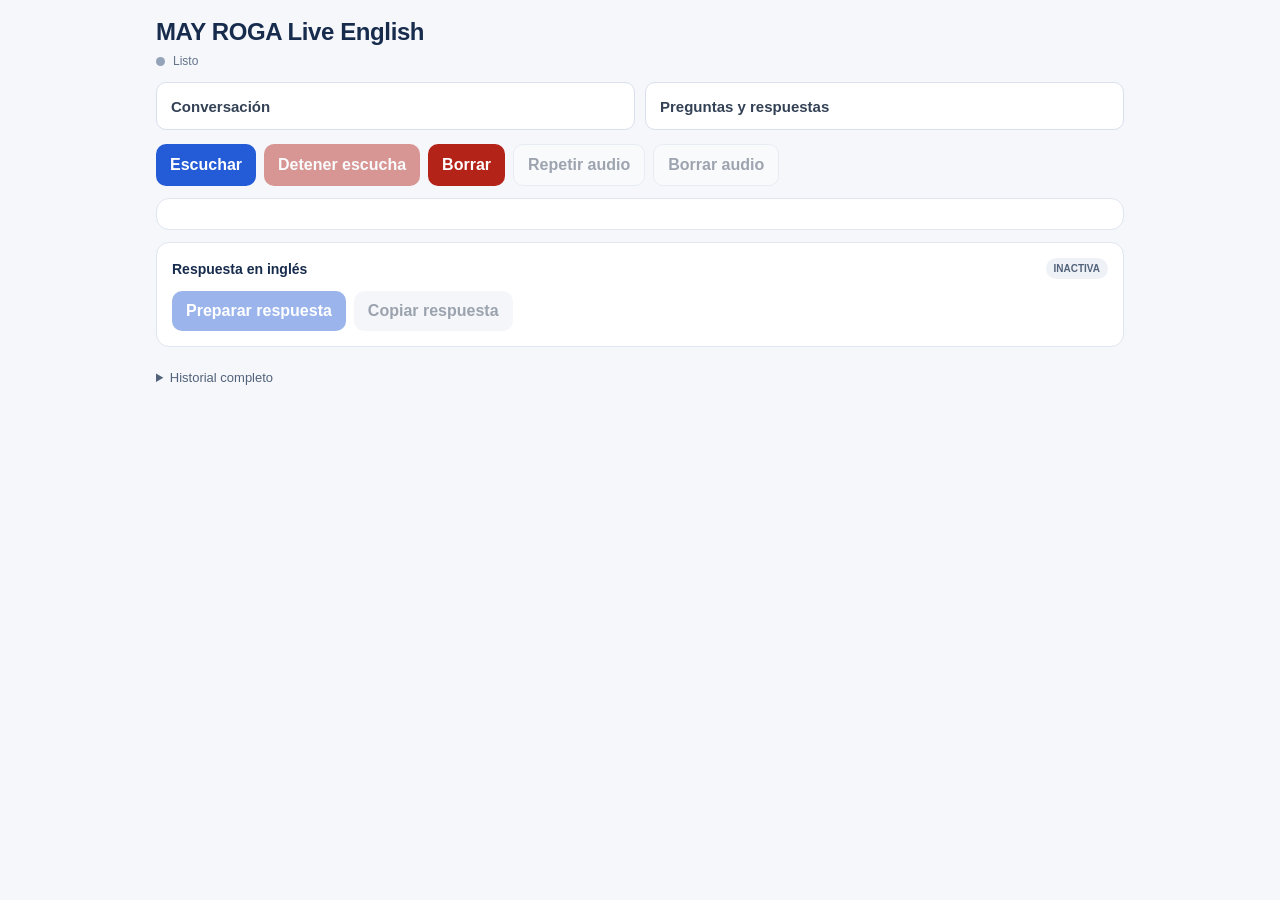
<file: index.html>
<!DOCTYPE html>
<html lang="es">
<head>
<meta charset="UTF-8">
<meta name="viewport" content="width=device-width,initial-scale=1">
<meta name="theme-color" content="#f5f7fb">
<title>MAY ROGA Live English</title>
<style>
:root{font-family:Arial,Helvetica,sans-serif;color:#172b4d;background:#f5f7fb}
*{box-sizing:border-box}
body{margin:0;min-height:100vh}
button{font:inherit;cursor:pointer;border:0;border-radius:10px;padding:11px 14px;font-weight:700}
button:disabled{opacity:.45;cursor:not-allowed}
.app{width:min(1000px,100%);margin:auto;padding:18px 16px 30px}
header{margin-bottom:12px}
h1{font-size:24px;margin:0 0 8px;letter-spacing:-.4px}
.status{display:flex;align-items:center;gap:8px;font-size:12px;color:#64748b;margin-top:8px}
.dot{width:9px;height:9px;border-radius:50%;background:#94a3b8;flex:none}
.dot.on{background:#16a34a}
.modes{display:grid;grid-template-columns:1fr 1fr;gap:10px;margin:14px 0}
.mode{background:white;border:1px solid #d8e0ec;color:#334155;text-align:left;min-height:48px}
.mode.active{border:2px solid #245bd6;background:#eef4ff;color:#1746a2}
.mode strong{display:block;font-size:15px}
.controls,.actions{display:flex;gap:8px;flex-wrap:wrap;margin-bottom:12px}
.primary{background:#245bd6;color:white}
.stop,.delete{background:#b42318;color:white}
.secondary{background:#e8edf5;color:#24344d}
.light{background:white;border:1px solid #d8e0ec;color:#334155}
.panel{background:white;border:1px solid #dfe6ef;border-radius:13px;padding:15px;margin:12px 0}
.panel-head{display:flex;align-items:center;justify-content:space-between;gap:10px;margin-bottom:8px}
h2{font-size:14px;margin:0}
.tag{font-size:10px;font-weight:700;color:#52627a;background:#eef2f7;padding:5px 8px;border-radius:20px}
.transcript{font-size:18px;line-height:1.55;overflow-wrap:anywhere}
.line{padding:7px 10px;margin:4px 0;border-radius:8px;border-bottom:1px solid #e8edf4;white-space:pre-wrap;overflow-wrap:anywhere}
.line.old{color:#52627a;background:#f8fafc}
.line.new{color:#14532d;background:#e8f9ed;border:1px solid #9bd9aa;box-shadow:0 0 13px rgba(34,197,94,.22);font-weight:500}
.line.current{display:-webkit-box;-webkit-line-clamp:2;-webkit-box-orient:vertical;overflow:hidden}
.interim{font-size:18px;line-height:1.55;overflow-wrap:anywhere}
.answer{font-size:20px;line-height:1.65;overflow-wrap:anywhere;white-space:pre-wrap}
.placeholder{font-size:14px;color:#94a3b8}
.note{font-size:12px;line-height:1.5;color:#64748b;margin-top:8px;white-space:pre-wrap}
.actions{margin-top:12px;margin-bottom:0}
details{margin-top:14px}
summary{cursor:pointer;font-size:13px;color:#52627a;padding:9px 0}
#fullTranscript{font-size:15px;line-height:1.7;white-space:pre-wrap;overflow-wrap:anywhere}
.message{font-size:12px;line-height:1.5;color:#52627a;min-height:0;margin:8px 0}
.message:empty{display:none}
@media(max-width:520px){
 .app{padding:14px 10px 24px}
 h1{font-size:21px}
 .panel{padding:12px}
 .answer{font-size:18px}
 .transcript,.interim{font-size:16px}
 .modes{gap:7px}
 .mode{padding:11px 9px}
 button{padding:10px 11px}
}
</style>
</head>
<body>
<main class="app">
<header>
<h1>MAY ROGA Live English</h1>
<div class="status"><span id="statusDot" class="dot"></span><span id="statusText">Listo</span></div>
</header>

<section class="modes" aria-label="Modo">
<button type="button" class="mode" data-mode="conversation" aria-pressed="false"><strong>Conversación</strong></button>
<button type="button" class="mode" data-mode="interview" aria-pressed="false"><strong>Preguntas y respuestas</strong></button>
</section>

<div class="controls">
<button id="startBtn" class="primary" type="button">Escuchar</button>
<button id="stopBtn" class="stop" type="button" disabled>Detener escucha</button>
<button id="clearBtn" class="delete" type="button">Borrar</button>
<button id="repeatAudioBtn" class="light" type="button" disabled>Repetir audio</button>
<button id="deleteAudioBtn" class="light" type="button" disabled>Borrar audio</button>
</div>

<section class="panel" aria-live="polite">
<div id="liveText" class="transcript"></div>
<div id="interimText" class="interim"></div>
</section>

<section class="panel" aria-live="polite">
<div class="panel-head">
<h2>Respuesta en inglés</h2>
<span id="answerTag" class="tag">INACTIVA</span>
</div>
<div id="answerText" class="answer"></div>
<div id="answerNote" class="note"></div>
<div class="actions">
<button id="suggestBtn" class="primary" type="button" disabled>Preparar respuesta</button>
<button id="copyBtn" class="secondary" type="button" disabled>Copiar respuesta</button>
</div>
</section>

<div id="message" class="message" role="status"></div>

<details>
<summary>Historial completo</summary>
<div id="fullTranscript">Todavía no hay texto reconocido.</div>
<div class="actions">
<button id="copyTranscriptBtn" class="light" type="button" disabled>Copiar transcripción</button>
<button id="translateBtn" class="light" type="button" disabled>Traducir al español</button>
</div>
<div id="translation" class="note"></div>
</details>
</main>

<script>
"use strict";
const $=id=>document.getElementById(id);
const startBtn=$("startBtn"),stopBtn=$("stopBtn"),clearBtn=$("clearBtn");
const liveText=$("liveText"),interimText=$("interimText");
const answerText=$("answerText"),answerNote=$("answerNote");
const suggestBtn=$("suggestBtn"),copyBtn=$("copyBtn"),message=$("message");
const fullTranscript=$("fullTranscript"),copyTranscriptBtn=$("copyTranscriptBtn");
const translateBtn=$("translateBtn"),translation=$("translation");
const repeatAudioBtn=$("repeatAudioBtn"),deleteAudioBtn=$("deleteAudioBtn");
const SpeechRecognition=window.SpeechRecognition||window.webkitSpeechRecognition;

let recognition=null,listening=false,stopping=false,mode=null;
let finalLines=[],latestSpeech="",interimSpeech="";
let requestBusy=false,sessionId=0,modeVersion=0;
let pendingAuto=null,lastAutoKey="";
let audioChunks=[],mediaRecorder=null,microphoneStream=null,audioUrl=null;
let recordingWanted=false,restartTimer=null,playback=null;

function cleanText(s){return String(s||"").replace(/\s+/g," ").trim()}

function punctuate(text,final=true){
 let s=cleanText(text);
 if(!s)return "";
 s=s.replace(/\s+([,.!?;:])/g,"$1").replace(/([,.!?;:])([^\s])/g,"$1 $2").replace(/\bi\b/g,"I");
 s=s.charAt(0).toUpperCase()+s.slice(1);
 if(final&&!/[.!?]$/.test(s)){
  const first=s.split(/\s+/)[0].toLowerCase();
  const questions=["who","what","when","where","why","how","which","whose","whom","do","does","did","is","are","am","was","were","will","would","can","could","should","have","has","had"];
  s+=questions.includes(first)?"?":".";
 }
 return s;
}
function setStatus(text,on=false){
 $("statusText").textContent=text;
 $("statusDot").classList.toggle("on",on);
}
function notify(text){message.textContent=text||""}
function setPlaceholder(el,text){
 el.replaceChildren();
 if(!text)return;
 const span=document.createElement("span");
 span.className="placeholder";
 span.textContent=text;
 el.appendChild(span);
}
function allText(){return finalLines.join("\n\n")}

function renderTranscript(){
 liveText.replaceChildren();
 const hasInterim=!!interimSpeech;
 const oldLines=hasInterim?finalLines.slice(-3):finalLines.slice(-4,-1);
 oldLines.forEach(line=>{
  const div=document.createElement("div");
  div.className="line old";
  div.textContent=line;
  liveText.appendChild(div);
 });
 if(!hasInterim&&finalLines.length){
  const div=document.createElement("div");
  div.className="line new current";
  div.textContent=finalLines[finalLines.length-1];
  liveText.appendChild(div);
 }
 interimText.replaceChildren();
 if(hasInterim){
  const div=document.createElement("div");
  div.className="line new current";
  div.textContent=punctuate(interimSpeech,false);
  interimText.appendChild(div);
 }
 fullTranscript.textContent=allText()||"Todavía no hay texto reconocido.";
 copyTranscriptBtn.disabled=!finalLines.length;
 translateBtn.disabled=!finalLines.length;
 suggestBtn.disabled=!mode||!latestSpeech;
}

function setMode(next){
 if(mode!==next){
  mode=next;
  modeVersion++;
  pendingAuto=null;
  lastAutoKey="";
  setPlaceholder(answerText,"");
  answerNote.textContent="";
  copyBtn.disabled=true;
 }
 document.querySelectorAll("[data-mode]").forEach(b=>{
  const active=b.dataset.mode===mode;
  b.classList.toggle("active",active);
  b.setAttribute("aria-pressed",String(active));
 });
 $("answerTag").textContent=mode==="conversation"?"CONVERSACIÓN":"PREGUNTAS Y RESPUESTAS";
 notify("");
 renderTranscript();
 if(!listening)startListening();
}
document.querySelectorAll("[data-mode]").forEach(b=>b.addEventListener("click",()=>setMode(b.dataset.mode)));

function initRecognition(){
 if(!SpeechRecognition){
  notify("Este navegador no ofrece reconocimiento de voz. Prueba Chrome actualizado.");
  return false;
 }
 recognition=new SpeechRecognition();
 recognition.lang="en-US";
 recognition.continuous=true;
 recognition.interimResults=true;
 recognition.maxAlternatives=3;

 recognition.onstart=()=>{
  listening=true;stopping=false;
  startBtn.disabled=true;startBtn.textContent="Escuchando";
  stopBtn.disabled=false;
  setStatus(mode?"Escuchando y preparando respuestas":"Escuchando",true);
  notify("");
 };
 recognition.onresult=e=>{
  let interim="";
  for(let i=e.resultIndex;i<e.results.length;i++){
   const result=e.results[i];
   const alternatives=Array.from(result).filter(a=>cleanText(a.transcript));
   alternatives.sort((a,b)=>(b.confidence||0)-(a.confidence||0));
   const spoken=cleanText((alternatives[0]||result[0]).transcript);
   if(!spoken)continue;
   if(result.isFinal){
    const formatted=punctuate(spoken,true);
    const previous=finalLines[finalLines.length-1]||"";
    if(formatted!==previous){
     finalLines.push(formatted);
     latestSpeech=formatted;
     translation.textContent="";
     if(mode)queueAutoResponse(formatted,finalLines.slice(0,-1).slice(-7).join("\n"),mode);
    }
    interim="";
   }else{
    interim+=(interim?" ":"")+spoken;
   }
  }
  interimSpeech=cleanText(interim);
  renderTranscript();
 };
 recognition.onerror=e=>{
  const err=e.error||"unknown";
  if(err==="not-allowed"||err==="service-not-allowed"){
   stopping=true;listening=false;recordingWanted=false;
   startBtn.disabled=false;startBtn.textContent="Continuar escuchando";
   stopBtn.disabled=true;setStatus("Micrófono no disponible");
   notify("Permite el acceso al micrófono en el navegador.");
   stopAudioRecording();return;
  }
  if(err==="audio-capture"){notify("No se encontró un micrófono disponible.");return}
  if(err==="network"){notify("Problema de conexión del reconocimiento.");return}
  if(err!=="no-speech"&&err!=="aborted")notify("Problema de reconocimiento: "+err);
 };
 recognition.onend=()=>{
  if(listening&&!stopping){
   clearTimeout(restartTimer);
   restartTimer=setTimeout(()=>{
    if(listening&&!stopping){
     try{recognition.start()}catch(e){}
    }
   },250);
  }else{
   listening=false;
   startBtn.disabled=false;startBtn.textContent="Continuar escuchando";
   stopBtn.disabled=true;setStatus("Escucha detenida");
  }
 };
 return true;
}

function setAudioAvailable(available){
 repeatAudioBtn.disabled=!available;
 deleteAudioBtn.disabled=!available&&!audioChunks.length&&!(mediaRecorder&&mediaRecorder.state==="recording");
}
function stopPlayback(){
 if(playback){
  playback.pause();
  try{playback.currentTime=0}catch(e){}
  playback=null;
 }
 repeatAudioBtn.textContent="Repetir audio";
}
function createRecorder(stream){
 if(typeof MediaRecorder==="undefined"||!stream)return;
 audioChunks=[];
 const recorder=new MediaRecorder(stream);
 mediaRecorder=recorder;
 recorder.ondataavailable=e=>{
  if(mediaRecorder===recorder&&e.data&&e.data.size)audioChunks.push(e.data);
 };
 recorder.onstop=()=>{
  if(mediaRecorder!==recorder)return;
  if(audioChunks.length){
   const blob=new Blob(audioChunks,{type:recorder.mimeType||"audio/webm"});
   if(audioUrl)URL.revokeObjectURL(audioUrl);
   audioUrl=URL.createObjectURL(blob);
  }
  setAudioAvailable(!!audioUrl);
 };
 try{recorder.start();setAudioAvailable(true)}catch(e){}
}
async function startAudioRecording(){
 recordingWanted=true;
 if(!navigator.mediaDevices||!navigator.mediaDevices.getUserMedia)return;
 try{
  const stream=await navigator.mediaDevices.getUserMedia({audio:true});
  if(!recordingWanted||!listening){
   stream.getTracks().forEach(t=>t.stop());
   return;
  }
  microphoneStream=stream;
  createRecorder(stream);
 }catch(e){
  if(listening)notify("No se pudo grabar el audio.");
 }
}
function stopAudioRecording(){
 recordingWanted=false;
 if(mediaRecorder&&mediaRecorder.state!=="inactive"){
  try{mediaRecorder.stop()}catch(e){}
 }
 if(microphoneStream){
  microphoneStream.getTracks().forEach(track=>track.stop());
  microphoneStream=null;
 }
}
function startListening(){
 if(listening)return;
 if(!recognition&&!initRecognition())return;
 stopping=false;listening=true;
 startBtn.disabled=true;stopBtn.disabled=false;
 setStatus("Conectando micrófono",true);
 startAudioRecording();
 try{recognition.start()}
 catch(e){
  listening=false;startBtn.disabled=false;
  startBtn.textContent="Continuar escuchando";
  stopBtn.disabled=true;setStatus("Listo");
  notify("No se pudo iniciar. Comprueba los permisos del micrófono.");
 }
}
function stopListening(){
 if(!recognition||!listening)return;
 stopping=true;listening=false;
 clearTimeout(restartTimer);
 try{recognition.stop()}catch(e){}
 stopAudioRecording();
 startBtn.disabled=false;startBtn.textContent="Continuar escuchando";
 stopBtn.disabled=true;setStatus("Escucha detenida");
}
startBtn.addEventListener("click",startListening);
stopBtn.addEventListener("click",stopListening);

function clearConversation(){
 sessionId++;
 finalLines=[];latestSpeech="";interimSpeech="";
 pendingAuto=null;lastAutoKey="";
 requestBusy=false;
 answerNote.textContent="";translation.textContent="";
 setPlaceholder(answerText,"");copyBtn.disabled=true;
 renderTranscript();
 notify("");
 if(listening)setStatus(mode?"Escuchando y preparando respuestas":"Escuchando",true);
}
clearBtn.addEventListener("click",clearConversation);

function deleteAudio(){
 stopPlayback();
 if(audioUrl){URL.revokeObjectURL(audioUrl);audioUrl=null}
 audioChunks=[];
 repeatAudioBtn.textContent="Repetir audio";
 setAudioAvailable(false);
 if(mediaRecorder&&mediaRecorder.state==="recording"&&microphoneStream&&listening){
  const oldRecorder=mediaRecorder;
  const stream=microphoneStream;
  mediaRecorder=null;
  oldRecorder.addEventListener("stop",()=>{
   if(listening&&recordingWanted&&microphoneStream===stream)createRecorder(stream);
  },{once:true});
  try{oldRecorder.stop()}catch(e){if(listening&&recordingWanted)createRecorder(stream)}
 }
 notify("");
}
deleteAudioBtn.addEventListener("click",deleteAudio);

/* Cada frase final reconocida genera una respuesta automáticamente.
   Si llega otra mientras el servidor responde, se conserva la más reciente. */
function queueAutoResponse(text,context,selectedMode){
 if(!selectedMode||!text)return;
 const key=sessionId+"|"+modeVersion+"|"+selectedMode+"|"+text;
 if(key===lastAutoKey)return;
 lastAutoKey=key;
 pendingAuto={text,context,mode:selectedMode,session:sessionId,version:modeVersion,key};
 processAutoResponse();
}
async function processAutoResponse(){
 if(requestBusy||!pendingAuto)return;
 const job=pendingAuto;
 pendingAuto=null;
 if(job.session!==sessionId||job.version!==modeVersion||job.mode!==mode)return;
 requestBusy=true;
 suggestBtn.disabled=true;
 answerNote.textContent="";
 try{
  const res=await fetch("/api/respond",{
   method:"POST",headers:{"Content-Type":"application/json"},
   body:JSON.stringify({transcript:job.text,context:job.context,mode:job.mode})
  });
  const data=await res.json();
  if(!res.ok)throw new Error(data.detail||"No se pudo obtener una respuesta.");
  if(job.session===sessionId&&job.version===modeVersion&&job.mode===mode){
   answerText.textContent=cleanText(data.answer)||"No se recibió una respuesta útil.";
   answerNote.textContent=data.note||"";
   copyBtn.disabled=!cleanText(data.answer);
  }
 }catch(e){
  if(job.session===sessionId&&job.version===modeVersion&&job.mode===mode){
   answerNote.textContent=(e.message||"No se pudo conectar con el servicio.")+" Puedes pulsar «Preparar respuesta» para intentarlo otra vez.";
  }
 }finally{
  requestBusy=false;
  suggestBtn.disabled=!mode||!latestSpeech;
  if(pendingAuto)processAutoResponse();
 }
}

/* El botón manual utiliza la frase más reciente como respaldo. */
async function requestSuggestion(){
 if(!mode){notify("Selecciona Conversación o Preguntas y respuestas.");return}
 const text=cleanText(latestSpeech);
 if(!text){notify("Primero escucha una frase o pregunta en inglés.");return}
 if(requestBusy){
  pendingAuto={text,context:finalLines.slice(0,-1).slice(-7).join("\n"),mode,session:sessionId,version:modeVersion,key:"manual-"+Date.now()};
  notify("Preparando la respuesta más reciente.");
  return;
 }
 pendingAuto={text,context:finalLines.slice(0,-1).slice(-7).join("\n"),mode,session:sessionId,version:modeVersion,key:"manual-"+Date.now()};
 await processAutoResponse();
}
suggestBtn.addEventListener("click",requestSuggestion);

async function copyText(text,success){
 if(!text)return;
 try{await navigator.clipboard.writeText(text);notify(success)}
 catch(e){notify("Selecciona el texto y cópialo.")}
}
copyBtn.addEventListener("click",()=>copyText(answerText.textContent.trim(),"Respuesta copiada."));
copyTranscriptBtn.addEventListener("click",()=>copyText(allText(),"Transcripción copiada."));

translateBtn.addEventListener("click",async()=>{
 const text=allText();
 if(!text)return;
 translateBtn.disabled=true;translation.textContent="Traduciendo…";
 const currentSession=sessionId;
 try{
  const res=await fetch("/api/translate",{
   method:"POST",headers:{"Content-Type":"application/json"},
   body:JSON.stringify({transcript:text})
  });
  const data=await res.json();
  if(!res.ok)throw new Error(data.detail||"No se pudo traducir.");
  if(currentSession===sessionId)translation.textContent=data.translation||"No se recibió traducción.";
 }catch(e){
  if(currentSession===sessionId)translation.textContent=e.message||"Error de traducción.";
 }finally{translateBtn.disabled=!finalLines.length}
});

repeatAudioBtn.addEventListener("click",()=>{
 if(playback&&!playback.paused){
  stopPlayback();
  return;
 }
 if(!audioUrl){notify("No hay audio grabado.");return}
 playback=new Audio(audioUrl);
 repeatAudioBtn.textContent="Detener audio";
 playback.onended=()=>{
  playback=null;
  repeatAudioBtn.textContent="Repetir audio";
 };
 playback.onerror=()=>{
  playback=null;
  repeatAudioBtn.textContent="Repetir audio";
  notify("No se pudo reproducir el audio.");
 };
 playback.play().catch(()=>{
  playback=null;
  repeatAudioBtn.textContent="Repetir audio";
  notify("No se pudo reproducir el audio.");
 });
});

window.addEventListener("beforeunload",()=>{
 listening=false;stopping=true;clearTimeout(restartTimer);
 stopPlayback();
 if(recognition){try{recognition.stop()}catch(e){}}
 stopAudioRecording();
 if(audioUrl)URL.revokeObjectURL(audioUrl);
});

setPlaceholder(liveText,"");
setPlaceholder(answerText,"");
setAudioAvailable(false);
</script>
</body>
</html>
</file>
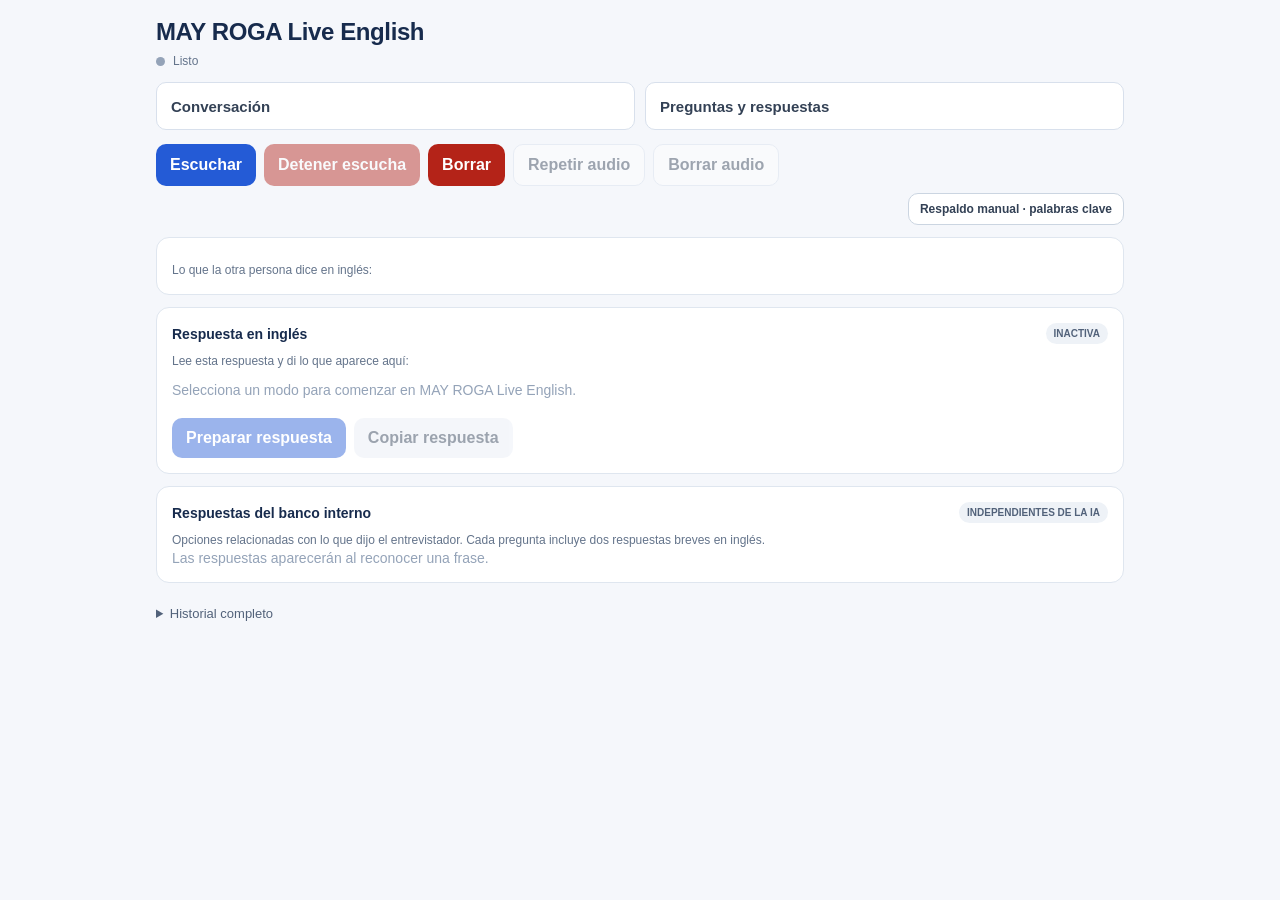
<file: templates/index.html>
<!DOCTYPE html>
<html lang="es">
<head>
<meta charset="UTF-8">
<meta name="viewport" content="width=device-width,initial-scale=1">
<meta name="theme-color" content="#f5f7fb">
<title>MAY ROGA Live English</title>
<style>
:root{font-family:Arial,Helvetica,sans-serif;color:#172b4d;background:#f5f7fb}
*{box-sizing:border-box}
body{margin:0;min-height:100vh}
button{font:inherit;cursor:pointer;border:0;border-radius:10px;padding:11px 14px;font-weight:700}
button:disabled{opacity:.45;cursor:not-allowed}
.app{width:min(1000px,100%);margin:auto;padding:18px 16px 30px}
header{margin-bottom:12px}
h1{font-size:24px;margin:0 0 8px;letter-spacing:-.4px}
.status{display:flex;align-items:center;gap:8px;font-size:12px;color:#64748b;margin-top:8px}
.dot{width:9px;height:9px;border-radius:50%;background:#94a3b8;flex:none}
.dot.on{background:#16a34a}
.modes{display:grid;grid-template-columns:1fr 1fr;gap:10px;margin:14px 0}
.mode{background:white;border:1px solid #d8e0ec;color:#334155;text-align:left;min-height:48px}
.mode.active{border:2px solid #245bd6;background:#eef4ff;color:#1746a2}
.mode strong{display:block;font-size:15px}
.controls,.actions{display:flex;gap:8px;flex-wrap:wrap;margin-bottom:12px}
.primary{background:#245bd6;color:white}
.stop,.delete{background:#b42318;color:white}
.secondary{background:#e8edf5;color:#24344d}
.light{background:white;border:1px solid #d8e0ec;color:#334155}
.panel{background:white;border:1px solid #dfe6ef;border-radius:13px;padding:15px;margin:12px 0}
.panel-head{display:flex;align-items:center;justify-content:space-between;gap:10px;margin-bottom:8px}
h2{font-size:14px;margin:0}
.tag{font-size:10px;font-weight:700;color:#52627a;background:#eef2f7;padding:5px 8px;border-radius:20px}
.transcript{font-size:18px;line-height:1.55;overflow-wrap:anywhere}
.line{padding:7px 10px;margin:4px 0;border-radius:8px;border-bottom:1px solid #e8edf4;white-space:pre-wrap;overflow-wrap:anywhere}
.line.old{color:#52627a;background:#f8fafc}
.line.new{color:#14532d;background:#e8f9ed;border:1px solid #9bd9aa;font-weight:500}
.line.current{display:-webkit-box;-webkit-line-clamp:2;-webkit-box-orient:vertical;overflow:hidden}
.interim{font-size:18px;line-height:1.55;overflow-wrap:anywhere}
.answer{font-size:22px;line-height:1.65;overflow-wrap:anywhere;white-space:pre-wrap}
.bank-card{border:1px solid #9bd9aa;background:#f4fff6;border-radius:10px;padding:10px;margin:8px 0}
.bank-question{font-size:13px;font-weight:700;color:#166534;margin-bottom:6px}
.bank-line{font-size:15px;line-height:1.5;margin:5px 0}
.placeholder{font-size:14px;color:#94a3b8}
.note{font-size:12px;line-height:1.5;color:#64748b;margin-top:8px;white-space:pre-wrap}
.actions{margin-top:12px;margin-bottom:0}
details{margin-top:14px}
summary{cursor:pointer;font-size:13px;color:#52627a;padding:9px 0}
#fullTranscript{font-size:15px;line-height:1.7;white-space:pre-wrap;overflow-wrap:anywhere}
.message{font-size:12px;line-height:1.5;color:#52627a;margin:8px 0}
.message:empty{display:none}

/* Respaldo manual: permanece oculto hasta que la persona lo solicite. */
.backup-launch-row{display:flex;justify-content:flex-end;margin:-5px 0 8px}.backup-launch{padding:8px 11px;font-size:12px;background:#fff;border:1px solid #cbd5e1;color:#334155}
.backup-overlay{display:none;position:fixed;inset:0;z-index:9999;background:#f5f7fb;overflow:auto;padding:clamp(12px,3vw,28px)}
.backup-overlay.open{display:block}
.backup-shell{width:min(980px,100%);min-height:calc(100dvh - 2 * clamp(12px,3vw,28px));margin:auto;background:#fff;border:1px solid #dbe3ed;border-radius:16px;padding:clamp(14px,3vw,24px);box-shadow:0 10px 35px #0f172a18}
.backup-top{display:flex;align-items:flex-start;justify-content:space-between;gap:12px;margin-bottom:8px}
.backup-top h2{font-size:20px;margin:2px 0 6px}
.backup-intro{font-size:13px;color:#64748b;line-height:1.5;margin:0 0 16px}
.backup-keywords{display:grid;grid-template-columns:repeat(5,minmax(0,1fr));gap:9px}
.backup-key{background:#eef4ff;border:1px solid #c9d8f7;color:#1746a2;padding:13px 8px;min-height:46px;font-size:14px;overflow-wrap:anywhere}
.backup-key.active{background:#245bd6;color:#fff;border-color:#245bd6}
.backup-results{margin-top:18px;border-top:1px solid #e2e8f0;padding-top:16px}
.backup-results h3{font-size:16px;margin:0 0 10px}
.backup-answer{display:flex;align-items:center;justify-content:space-between;gap:12px;background:#f0fff4;border:1px solid #a7dfb4;border-radius:11px;padding:12px;margin:9px 0}
.backup-answer p{margin:0;color:#14532d;font-size:16px;line-height:1.5;flex:1}
.backup-use{background:#166534;color:#fff;white-space:nowrap;padding:9px 11px;font-size:12px}
.backup-empty{font-size:14px;color:#64748b;padding:12px;background:#f8fafc;border-radius:10px}
@media(max-width:650px){.backup-keywords{grid-template-columns:repeat(3,minmax(0,1fr));gap:7px}.backup-key{padding:12px 5px;font-size:13px}.backup-answer{align-items:stretch;flex-direction:column}.backup-use{width:100%}.backup-top h2{font-size:18px}}
@media(max-width:360px){.backup-keywords{grid-template-columns:repeat(2,minmax(0,1fr))}}

@media(max-width:520px){
.app{padding:14px 10px 24px}
h1{font-size:21px}
.panel{padding:12px}
.answer{font-size:19px}
.transcript,.interim{font-size:16px}
.modes{gap:7px}
.mode{padding:11px 9px}
button{padding:10px 11px}
}
</style>
</head>
<body>
<main class="app">
<header>
<h1>MAY ROGA Live English</h1>
<div class="status"><span id="statusDot" class="dot"></span><span id="statusText">Listo</span></div>
</header>
<section class="modes" aria-label="Modo de asistencia">
<button type="button" class="mode" data-mode="conversation" aria-pressed="false"><strong>Conversación</strong></button>
<button type="button" class="mode" data-mode="interview" aria-pressed="false"><strong>Preguntas y respuestas</strong></button>
</section>
<div class="controls">
<button id="startBtn" class="primary" type="button">Escuchar</button>
<button id="stopBtn" class="stop" type="button" disabled>Detener escucha</button>
<button id="clearBtn" class="delete" type="button">Borrar</button>
<button id="repeatAudioBtn" class="light" type="button" disabled>Repetir audio</button>
<button id="deleteAudioBtn" class="light" type="button" disabled>Borrar audio</button>
</div>
<div class="backup-launch-row"><button id="openBackupBtn" class="backup-launch" type="button" aria-haspopup="dialog" aria-controls="backupOverlay">Respaldo manual · palabras clave</button></div>
<section class="panel" aria-live="polite">
<div class="note">Lo que la otra persona dice en inglés:</div>
<div id="liveText" class="transcript"></div>
<div id="interimText" class="interim"></div>
</section>
<section class="panel" aria-live="polite">
<div class="panel-head">
<h2>Respuesta en inglés</h2>
<span id="answerTag" class="tag">INACTIVA</span>
</div>
<div class="note">Lee esta respuesta y di lo que aparece aquí:</div>
<div id="answerText" class="answer"></div>
<div id="answerNote" class="note"></div>
<div class="actions">
<button id="suggestBtn" class="primary" type="button" disabled>Preparar respuesta</button>
<button id="copyBtn" class="secondary" type="button" disabled>Copiar respuesta</button>
</div>
</section>
<section class="panel" aria-live="polite">
  <div class="panel-head"><h2>Respuestas del banco interno</h2><span class="tag">INDEPENDIENTES DE LA IA</span></div>
  <div class="note">Opciones relacionadas con lo que dijo el entrevistador. Cada pregunta incluye dos respuestas breves en inglés.</div>
  <div id="bankAnswers"><div class="placeholder">Las respuestas aparecerán al reconocer una frase.</div></div>
</section>
<div id="message" class="message" role="status"></div>
<details>
<summary>Historial completo</summary>
<div id="fullTranscript">Todavía no hay texto reconocido.</div>
<div class="actions">
<button id="copyTranscriptBtn" class="light" type="button" disabled>Copiar transcripción</button>
<button id="translateBtn" class="light" type="button" disabled>Traducir al español</button>
</div>
<div id="translation" class="note"></div>
</details>

<div id="backupOverlay" class="backup-overlay" role="dialog" aria-modal="true" aria-labelledby="backupTitle" aria-hidden="true">
 <section class="backup-shell">
  <div class="backup-top">
   <div><h2 id="backupTitle">Respaldo manual de entrevista</h2><p class="backup-intro">Si la voz no se reconoce bien, toca una palabra. Verás tres respuestas cortas. Elige “Usar respuesta” para llevarla a la pantalla principal y regresar al mismo lugar.</p></div>
   <button id="closeBackupBtn" class="secondary" type="button">Cerrar ✕</button>
  </div>
  <div id="backupKeywords" class="backup-keywords" aria-label="Palabras clave"></div>
  <div class="backup-results" aria-live="polite">
   <h3 id="backupResultsTitle">Elige una palabra clave</h3>
   <div id="backupResults"><div class="backup-empty">No necesitas escribir ni hablar. Solo toca una palabra de la lista.</div></div>
  </div>
 </section>
</div>

</main>
<script>
"use strict";

// Banco interno independiente: preguntas frecuentes con dos respuestas breves.
const BACKUP_DATABASE = [
  {
    "question": "Tell me about yourself",
    "keywords": [
      "tell me about yourself",
      "introduce yourself",
      "about yourself"
    ],
    "answers": [
      "I have an MBA and experience in operations, customer service, and air cargo. I am organized, responsible, and ready to learn.",
      "My background includes operations and a small digital business. I enjoy solving problems and helping teams work well."
    ]
  },
  {
    "question": "What are your strengths?",
    "keywords": [
      "strengths",
      "greatest strength",
      "best qualities"
    ],
    "answers": [
      "My strengths are organization, responsibility, and problem-solving.",
      "I learn quickly, follow procedures, and communicate clearly."
    ]
  },
  {
    "question": "What is your weakness?",
    "keywords": [
      "weakness",
      "area to improve",
      "improve"
    ],
    "answers": [
      "I am improving my professional English through regular practice.",
      "I sometimes focus too much on details, so I set priorities and manage my time carefully."
    ]
  },
  {
    "question": "Why do you want this job?",
    "keywords": [
      "why do you want this job",
      "why this job",
      "why this position",
      "interested in this role"
    ],
    "answers": [
      "This job fits my skills and experience, and I would like to contribute and grow.",
      "I am interested in this role because I can use my experience and continue learning."
    ]
  },
  {
    "question": "Why should we hire you?",
    "keywords": [
      "why should we hire you",
      "why hire you",
      "hire you"
    ],
    "answers": [
      "I am responsible, adaptable, and focused on doing the job correctly.",
      "I bring an MBA, practical operations experience, and a strong willingness to learn."
    ]
  },
  {
    "question": "What do you know about our company?",
    "keywords": [
      "know about our company",
      "what do you know about us",
      "company"
    ],
    "answers": [
      "I understand that your company values quality, service, and reliable results.",
      "I have reviewed the information available, and I am interested in your work and goals."
    ]
  },
  {
    "question": "Why did you leave your last job?",
    "keywords": [
      "why did you leave",
      "left your last job",
      "reason for leaving"
    ],
    "answers": [
      "I am looking for an opportunity to grow and use my skills in a new role.",
      "I appreciate what I learned, and I am ready for my next professional challenge."
    ]
  },
  {
    "question": "What are your salary expectations?",
    "keywords": [
      "salary expectations",
      "expected salary",
      "salary range",
      "compensation"
    ],
    "answers": [
      "I am open to a fair offer based on the role, responsibilities, and market range.",
      "I would like to learn more about the position before discussing a specific range."
    ]
  },
  {
    "question": "When can you start?",
    "keywords": [
      "when can you start",
      "start date",
      "available to start"
    ],
    "answers": [
      "I can discuss a start date that works for both sides.",
      "I am available to review your timeline and agree on a suitable start date."
    ]
  },
  {
    "question": "Are you authorized to work in the United States?",
    "keywords": [
      "authorized to work",
      "work in the united states",
      "work authorization"
    ],
    "answers": [
      "Yes, I am authorized to work in the United States.",
      "Yes, I am legally authorized to work in the United States."
    ]
  },
  {
    "question": "Do you have any questions for us?",
    "keywords": [
      "questions for us",
      "any questions",
      "questions for me"
    ],
    "answers": [
      "Yes. What are the main priorities for this role in the first 90 days?",
      "Yes. What would success look like for the person in this position?"
    ]
  },
  {
    "question": "What is your greatest achievement?",
    "keywords": [
      "greatest achievement",
      "proud of",
      "biggest accomplishment"
    ],
    "answers": [
      "I am proud of building practical systems and taking responsibility for daily operations.",
      "I value the times I have helped keep work organized and solved problems reliably."
    ]
  },
  {
    "question": "Describe a challenge you faced",
    "keywords": [
      "challenge",
      "challenging situation",
      "difficult situation"
    ],
    "answers": [
      "I stay calm, review the facts, and solve the problem one step at a time.",
      "I focus on the immediate issue, communicate with the right people, and follow procedure."
    ]
  },
  {
    "question": "How do you handle pressure?",
    "keywords": [
      "pressure",
      "under pressure",
      "stress"
    ],
    "answers": [
      "I stay calm, set priorities, and handle the most important task first.",
      "I break the work into clear steps and communicate early if I need support."
    ]
  },
  {
    "question": "How do you handle conflict?",
    "keywords": [
      "conflict",
      "disagreement",
      "difficult coworker"
    ],
    "answers": [
      "I listen carefully, stay respectful, and focus on facts and solutions.",
      "I try to understand the other person's view and agree on a practical next step."
    ]
  },
  {
    "question": "Are you a team player?",
    "keywords": [
      "team player",
      "teamwork",
      "work in a team"
    ],
    "answers": [
      "Yes. I share information, support coworkers, and focus on the team's goals.",
      "Yes. I believe good teamwork depends on respect, clear communication, and reliability."
    ]
  },
  {
    "question": "What is your leadership style?",
    "keywords": [
      "leadership style",
      "how do you lead",
      "lead a team"
    ],
    "answers": [
      "I set clear expectations, listen to the team, and follow up on results.",
      "I lead through clear communication, fairness, and practical support."
    ]
  },
  {
    "question": "How do you prioritize tasks?",
    "keywords": [
      "prioritize",
      "priorities",
      "multiple tasks",
      "time management"
    ],
    "answers": [
      "I review deadlines and importance, then handle the most urgent work first.",
      "I make a clear task list and adjust it when priorities change."
    ]
  },
  {
    "question": "How do you manage your time?",
    "keywords": [
      "manage your time",
      "time management",
      "deadlines"
    ],
    "answers": [
      "I plan my tasks, set priorities, and check progress throughout the day.",
      "I use a simple schedule and leave time to review important details."
    ]
  },
  {
    "question": "Tell me about a mistake",
    "keywords": [
      "mistake",
      "made an error",
      "failure"
    ],
    "answers": [
      "If I make a mistake, I report it, correct it, and learn how to prevent it.",
      "I take responsibility, fix the issue, and improve my process for next time."
    ]
  },
  {
    "question": "How do you respond to feedback?",
    "keywords": [
      "feedback",
      "constructive criticism",
      "criticism"
    ],
    "answers": [
      "I listen, ask questions if needed, and use feedback to improve.",
      "I appreciate clear feedback because it helps me do better work."
    ]
  },
  {
    "question": "How do you learn new systems?",
    "keywords": [
      "new system",
      "new software",
      "learn new technology"
    ],
    "answers": [
      "I follow the instructions, practice the steps, and ask questions when needed.",
      "I learn by doing, taking notes, and confirming that I understand the process."
    ]
  },
  {
    "question": "What motivates you?",
    "keywords": [
      "motivates you",
      "motivation",
      "what drives you"
    ],
    "answers": [
      "I am motivated by doing useful work, solving problems, and meeting clear goals.",
      "I like learning, supporting a team, and seeing tasks completed correctly."
    ]
  },
  {
    "question": "Where do you see yourself in five years?",
    "keywords": [
      "five years",
      "where do you see yourself",
      "future goals"
    ],
    "answers": [
      "I hope to grow in responsibility and become a stronger contributor to the team.",
      "I want to build my skills and take on more responsibility as I gain experience."
    ]
  },
  {
    "question": "What are your career goals?",
    "keywords": [
      "career goals",
      "professional goals",
      "long term goals"
    ],
    "answers": [
      "My goal is to keep learning and contribute to effective, reliable operations.",
      "I want to use my management skills and grow into roles with greater responsibility."
    ]
  },
  {
    "question": "What makes you different from other candidates?",
    "keywords": [
      "different from other candidates",
      "what makes you unique",
      "stand out"
    ],
    "answers": [
      "I combine an MBA with hands-on operations experience and a practical mindset.",
      "I am dependable, willing to learn, and careful about doing things correctly."
    ]
  },
  {
    "question": "How do you deal with a difficult customer?",
    "keywords": [
      "difficult customer",
      "upset customer",
      "angry customer"
    ],
    "answers": [
      "I listen calmly, show respect, and work toward a practical solution.",
      "I let the customer explain the issue, confirm what they need, and follow company policy."
    ]
  },
  {
    "question": "What does good customer service mean to you?",
    "keywords": [
      "customer service",
      "good service",
      "serve customers"
    ],
    "answers": [
      "It means listening, being respectful, and solving the customer's problem when possible.",
      "Good service means clear communication, reliability, and treating people fairly."
    ]
  },
  {
    "question": "How do you ensure accuracy?",
    "keywords": [
      "accuracy",
      "accurate",
      "attention to detail"
    ],
    "answers": [
      "I check the details, follow the process, and review my work before finishing.",
      "I use a consistent checklist and verify important information."
    ]
  },
  {
    "question": "How do you follow rules and procedures?",
    "keywords": [
      "rules and procedures",
      "follow procedures",
      "compliance"
    ],
    "answers": [
      "I read the requirements, follow the approved steps, and ask if anything is unclear.",
      "I take procedures seriously because they protect people, information, and operations."
    ]
  },
  {
    "question": "What would you do if you noticed a safety issue?",
    "keywords": [
      "safety issue",
      "unsafe",
      "safety concern"
    ],
    "answers": [
      "I would protect people from immediate danger and report the issue promptly.",
      "I would follow safety procedures, notify the right person, and document the concern if required."
    ]
  },
  {
    "question": "How do you handle confidential information?",
    "keywords": [
      "confidential",
      "private information",
      "sensitive information"
    ],
    "answers": [
      "I share confidential information only with authorized people and follow policy.",
      "I protect records, use approved systems, and avoid discussing private information in public."
    ]
  },
  {
    "question": "How do you work with a supervisor?",
    "keywords": [
      "supervisor",
      "manager",
      "boss"
    ],
    "answers": [
      "I communicate clearly, follow priorities, and raise problems early.",
      "I respect my supervisor's direction and ask questions when I need clarification."
    ]
  },
  {
    "question": "What do you expect from a manager?",
    "keywords": [
      "expect from a manager",
      "good manager",
      "manager should"
    ],
    "answers": [
      "I value clear goals, fair treatment, and useful feedback.",
      "A good manager communicates expectations and helps the team succeed."
    ]
  },
  {
    "question": "Can you work independently?",
    "keywords": [
      "work independently",
      "without supervision",
      "independent work"
    ],
    "answers": [
      "Yes. I can organize my work, follow instructions, and ask for help when needed.",
      "Yes. I take responsibility for my tasks and keep the right people informed."
    ]
  },
  {
    "question": "Can you work flexible hours?",
    "keywords": [
      "flexible hours",
      "weekends",
      "work schedule"
    ],
    "answers": [
      "I am open to discussing the schedule and the needs of the position.",
      "I can review the required hours and let you know how I can support the team."
    ]
  },
  {
    "question": "Are you comfortable learning new tasks?",
    "keywords": [
      "learn new tasks",
      "willing to learn",
      "new responsibilities"
    ],
    "answers": [
      "Yes. I am willing to learn and follow the correct process.",
      "Yes. I ask questions, practice, and work to become reliable at new tasks."
    ]
  },
  {
    "question": "How do you handle change?",
    "keywords": [
      "handle change",
      "changing priorities",
      "adapt to change"
    ],
    "answers": [
      "I stay flexible, understand the new priority, and adjust my plan.",
      "I adapt by listening carefully and learning the updated process."
    ]
  },
  {
    "question": "What do you do when you do not know an answer?",
    "keywords": [
      "do not know",
      "don't know the answer",
      "unsure"
    ],
    "answers": [
      "I am honest about what I know and check the correct information before answering.",
      "I ask a clear question or consult the right resource instead of guessing."
    ]
  },
  {
    "question": "How do you communicate with coworkers?",
    "keywords": [
      "communicate with coworkers",
      "communication skills",
      "communication"
    ],
    "answers": [
      "I listen carefully, speak clearly, and confirm important details.",
      "I keep my messages respectful, direct, and focused on the task."
    ]
  },
  {
    "question": "How do you handle a busy workload?",
    "keywords": [
      "busy workload",
      "busy day",
      "high workload"
    ],
    "answers": [
      "I organize the work, focus on priorities, and communicate about delays early.",
      "I work step by step, stay calm, and ask for support when priorities conflict."
    ]
  },
  {
    "question": "What do you know about compliance?",
    "keywords": [
      "what is compliance",
      "compliance means",
      "regulations"
    ],
    "answers": [
      "Compliance means following the laws, rules, and procedures that apply to the work.",
      "It helps protect people, the company, and the quality of operations."
    ]
  },
  {
    "question": "What would you do if a coworker broke a rule?",
    "keywords": [
      "coworker broke a rule",
      "rule violation",
      "policy violation"
    ],
    "answers": [
      "I would follow company policy and report the concern through the proper channel.",
      "I would not ignore a serious risk. I would raise it respectfully with the right person."
    ]
  },
  {
    "question": "How do you solve problems?",
    "keywords": [
      "solve problems",
      "problem solving",
      "resolve an issue"
    ],
    "answers": [
      "I identify the problem, check the facts, and choose a practical solution.",
      "I look for the cause, consider the options, and follow up to confirm the result."
    ]
  },
  {
    "question": "How do you make decisions?",
    "keywords": [
      "make decisions",
      "decision making",
      "decide"
    ],
    "answers": [
      "I review the facts, consider the risks, and follow the relevant procedures.",
      "I use the available information and ask for guidance when the decision is outside my role."
    ]
  },
  {
    "question": "What do you know about this role?",
    "keywords": [
      "know about this role",
      "understand this position",
      "job duties"
    ],
    "answers": [
      "I understand that the role requires reliability, clear communication, and attention to detail.",
      "From the job description, I see that the role supports the team's daily goals and procedures."
    ]
  },
  {
    "question": "Why are you interested in our company?",
    "keywords": [
      "interested in our company",
      "why our company",
      "join our company"
    ],
    "answers": [
      "I am interested in contributing to a professional team and learning more about your operations.",
      "Your opportunity seems aligned with my skills and the kind of work I want to do."
    ]
  },
  {
    "question": "What is your educational background?",
    "keywords": [
      "education",
      "educational background",
      "degree"
    ],
    "answers": [
      "I have an MBA and a nursing degree evaluated as equivalent to a U.S. bachelor's degree.",
      "My education includes an MBA, which strengthened my understanding of management and operations."
    ]
  },
  {
    "question": "Tell me about your management experience",
    "keywords": [
      "management experience",
      "manage operations",
      "general manager"
    ],
    "answers": [
      "I have practical experience coordinating daily operations, staff tasks, and customer service.",
      "I have managed daily business activities and focused on organization and reliable service."
    ]
  },
  {
    "question": "Tell me about your operations experience",
    "keywords": [
      "operations experience",
      "operational experience",
      "operations"
    ],
    "answers": [
      "My experience includes daily operations, documentation, coordination, and following procedures.",
      "I focus on keeping work organized, accurate, and aligned with operational needs."
    ]
  },
  {
    "question": "Tell me about your logistics experience",
    "keywords": [
      "logistics experience",
      "supply chain",
      "cargo experience"
    ],
    "answers": [
      "I have experience with air cargo tasks, including records, measurements, and handling procedures.",
      "I understand the importance of accuracy, safety, and following cargo requirements."
    ]
  },
  {
    "question": "How do you handle documentation?",
    "keywords": [
      "documentation",
      "documents",
      "paperwork"
    ],
    "answers": [
      "I check that information is complete and accurate, then follow the required process.",
      "I keep records organized and report missing or inconsistent information."
    ]
  },
  {
    "question": "How do you protect workplace safety?",
    "keywords": [
      "workplace safety",
      "safety standards",
      "safe workplace"
    ],
    "answers": [
      "I follow safety rules, stay aware of risks, and report hazards promptly.",
      "I use the required procedures and never take shortcuts that could create danger."
    ]
  },
  {
    "question": "What is your availability for an interview?",
    "keywords": [
      "availability for an interview",
      "schedule an interview",
      "interview availability"
    ],
    "answers": [
      "I am happy to arrange a time that works for your schedule.",
      "Please share a few available times, and I will confirm what works for me."
    ]
  },
  {
    "question": "Can you describe your work style?",
    "keywords": [
      "work style",
      "how do you work",
      "describe yourself at work"
    ],
    "answers": [
      "I am organized, dependable, and focused on completing tasks correctly.",
      "I prefer clear priorities, steady communication, and careful follow-through."
    ]
  },
  {
    "question": "What do you do if you disagree with a decision?",
    "keywords": [
      "disagree with a decision",
      "disagree with management",
      "different opinion"
    ],
    "answers": [
      "I share my concern respectfully, explain the facts, and support the final decision.",
      "I ask questions to understand the reason and raise risks through the proper channel."
    ]
  },
  {
    "question": "How do you build trust at work?",
    "keywords": [
      "build trust",
      "trust at work",
      "reliable employee"
    ],
    "answers": [
      "I build trust by being honest, consistent, and responsible for my work.",
      "I keep my commitments, communicate early, and treat people with respect."
    ]
  },
  {
    "question": "What would you do in your first month?",
    "keywords": [
      "first month",
      "first 30 days",
      "start in this role"
    ],
    "answers": [
      "I would learn the procedures, understand the team's priorities, and ask useful questions.",
      "I would focus on learning the role, building good working relationships, and completing tasks accurately."
    ]
  },
  {
    "question": "Do you have experience with deadlines?",
    "keywords": [
      "deadlines",
      "meet deadlines",
      "tight deadline"
    ],
    "answers": [
      "Yes. I set priorities, track progress, and communicate early if a deadline is at risk.",
      "I plan the work, check the due dates, and focus on finishing the most important tasks on time."
    ]
  },
  {
    "question": "How do you handle repetitive tasks?",
    "keywords": [
      "repetitive tasks",
      "routine work",
      "same task"
    ],
    "answers": [
      "I stay focused and use a consistent process to maintain accuracy.",
      "I understand routine work is important, so I keep a steady pace and check details."
    ]
  },
  {
    "question": "What are your pay requirements?",
    "keywords": [
      "pay requirements",
      "minimum pay",
      "desired pay"
    ],
    "answers": [
      "I am open to discussing pay based on the responsibilities and full compensation package.",
      "I would like to understand the role and benefits before agreeing on a pay range."
    ]
  },
  {
    "question": "Is there anything else we should know?",
    "keywords": [
      "anything else",
      "anything to add",
      "final thoughts"
    ],
    "answers": [
      "I appreciate your time. I am interested in the opportunity and ready to learn.",
      "Thank you for speaking with me. I believe my experience and work ethic could support your team."
    ]
  }
];


function matchBackupAnswers(transcriptText) {
  const text = cleanText(transcriptText).toLowerCase().replace(/[^\w\s']/g, " ");
  const words = new Set(text.split(/\s+/).filter(w => w.length > 2));
  const ranked = BACKUP_DATABASE.map((item, index) => {
    let score = 0;
    for (const keyword of item.keywords) {
      const key = keyword.toLowerCase();
      if (text.includes(key)) score += key.includes(" ") ? 8 : 4;
    }
    const qWords = item.question.toLowerCase().replace(/[^\w\s']/g, " ").split(/\s+/);
    for (const word of qWords) if (word.length > 3 && words.has(word)) score += 1;
    return { item, index, score };
  }).sort((a, b) => b.score - a.score || a.index - b.index);
  const chosen = ranked.filter(x => x.score > 0).slice(0, 3);
  if (chosen.length < 2) {
    for (const candidate of ranked) {
      if (!chosen.some(x => x.index === candidate.index)) chosen.push(candidate);
      if (chosen.length >= 2) break;
    }
  }
  return chosen.slice(0, 3).map(x => x.item);
}
function renderBankAnswers(transcriptText) {
  const bank = $("bankAnswers");
  if (!bank) return;
  bank.replaceChildren();
  matchBackupAnswers(transcriptText).forEach(item => {
    const card = document.createElement("div");
    card.className = "bank-card";
    const heading = document.createElement("div");
    heading.className = "bank-question";
    heading.textContent = "Banco interno · " + item.question;
    card.appendChild(heading);
    item.answers.forEach((answer, answerIndex) => {
      const line = document.createElement("div");
      line.className = "line new bank-line";
      line.textContent = (answerIndex + 1) + ". " + answer;
      card.appendChild(line);
    });
    bank.appendChild(card);
  });
}
const $=id=>document.getElementById(id);
const startBtn=$("startBtn"),stopBtn=$("stopBtn"),clearBtn=$("clearBtn");
const liveText=$("liveText"),interimText=$("interimText");
const answerText=$("answerText"),answerNote=$("answerNote");
const suggestBtn=$("suggestBtn"),copyBtn=$("copyBtn"),message=$("message");
const fullTranscript=$("fullTranscript"),copyTranscriptBtn=$("copyTranscriptBtn");
const translateBtn=$("translateBtn"),translation=$("translation");
const repeatAudioBtn=$("repeatAudioBtn"),deleteAudioBtn=$("deleteAudioBtn");
const SpeechRecognition=window.SpeechRecognition||window.webkitSpeechRecognition;
const RESPONSE_STYLE="Use clear, simple, natural English. Use common words and short sentences. Give only the words the user can say aloud. Do not explain the answer. Do not translate into Spanish. Avoid difficult words, long introductions, and unnecessary details.";
let recognition=null,listening=false,stopping=false,mode=null;
let finalLines=[],latestSpeech="",interimSpeech="";
let requestBusy=false,sessionId=0,modeVersion=0;
let pendingAuto=null,lastAutoKey="";
let audioChunks=[],mediaRecorder=null,microphoneStream=null,audioUrl=null;
let recordingWanted=false,restartTimer=null,playback=null;
function cleanText(s){return String(s||"").replace(/\s+/g," ").trim()}
function punctuate(text,final=true){
 let s=cleanText(text);
 if(!s)return "";
 s=s.replace(/\s+([,.!?;:])/g,"$1").replace(/([,.!?;:])([^\s])/g,"$1 $2").replace(/\bi\b/g,"I");
 s=s.charAt(0).toUpperCase()+s.slice(1);
 if(final&&!/[.!?]$/.test(s)){
  const first=s.split(/\s+/)[0].toLowerCase();
  const questions=["who","what","when","where","why","how","which","whose","whom","do","does","did","is","are","am","was","were","will","would","can","could","should","have","has","had"];
  s+=questions.includes(first)?"?":".";
 }
 return s;
}
function setStatus(text,on=false){
 $("statusText").textContent=text;
 $("statusDot").classList.toggle("on",on);
}
function notify(text){message.textContent=text||""}
function setPlaceholder(el,text){
 el.replaceChildren();
 if(!text)return;
 const span=document.createElement("span");
 span.className="placeholder";
 span.textContent=text;
 el.appendChild(span);
}
function allText(){return finalLines.join("\n\n")}
function renderTranscript(){
 liveText.replaceChildren();
 const hasInterim=!!interimSpeech;
 const oldLines=hasInterim?finalLines.slice(-3):finalLines.slice(-4,-1);
 oldLines.forEach(line=>{
  const div=document.createElement("div");
  div.className="line old";
  div.textContent=line;
  liveText.appendChild(div);
 });
 if(!hasInterim&&finalLines.length){
  const div=document.createElement("div");
  div.className="line new current";
  div.textContent=finalLines[finalLines.length-1];
  liveText.appendChild(div);
 }
 interimText.replaceChildren();
 if(hasInterim){
  const div=document.createElement("div");
  div.className="line new current";
  div.textContent=punctuate(interimSpeech,false);
  interimText.appendChild(div);
 }
 fullTranscript.textContent=allText()||"Todavía no hay texto reconocido.";
 copyTranscriptBtn.disabled=!finalLines.length;
 translateBtn.disabled=!finalLines.length;
 suggestBtn.disabled=!mode||!latestSpeech||requestBusy;
}
function setMode(next){
 if(mode!==next){
  mode=next;
  modeVersion++;
  pendingAuto=null;
  lastAutoKey="";
  setPlaceholder(answerText,"Esperando lo que diga la otra persona en inglés...");
  answerNote.textContent="";
  copyBtn.disabled=true;
 }
 document.querySelectorAll("[data-mode]").forEach(b=>{
  const active=b.dataset.mode===mode;
  b.classList.toggle("active",active);
  b.setAttribute("aria-pressed",String(active));
 });
 $("answerTag").textContent=mode==="conversation"?"CONVERSACIÓN":"ENTREVISTA";
 notify("");
 renderTranscript();
 if(!listening)startListening();
}
document.querySelectorAll("[data-mode]").forEach(b=>b.addEventListener("click",()=>setMode(b.dataset.mode)));
function initRecognition(){
 if(!SpeechRecognition){
  notify("Este navegador no ofrece reconocimiento de voz. Prueba Chrome actualizado.");
  return false;
 }
 recognition=new SpeechRecognition();
 recognition.lang="en-US";
 recognition.continuous=true;
 recognition.interimResults=true;
 recognition.maxAlternatives=3;
 recognition.onstart=()=>{
  listening=true;stopping=false;
  startBtn.disabled=true;startBtn.textContent="Escuchando";
  stopBtn.disabled=false;
  setStatus(mode?"Escuchando y preparando respuestas":"Escuchando",true);
  notify("");
 };
 recognition.onresult=e=>{
  let interim="";
  for(let i=e.resultIndex;i<e.results.length;i++){
   const result=e.results[i];
   const alternatives=Array.from(result).filter(a=>cleanText(a.transcript));
   alternatives.sort((a,b)=>(b.confidence||0)-(a.confidence||0));
   const spoken=cleanText((alternatives[0]||result[0]).transcript);
   if(!spoken)continue;
   if(result.isFinal){
    const formatted=punctuate(spoken,true);
    const previous=finalLines[finalLines.length-1]||"";
    if(formatted!==previous){
     finalLines.push(formatted);
     latestSpeech=formatted;
     renderBankAnswers(formatted);
     translation.textContent="";
     if(mode)queueAutoResponse(formatted,finalLines.slice(0,-1).slice(-7).join("\n"),mode);
    }
    interim="";
   }else{
    interim+=(interim?" ":"")+spoken;
   }
  }
  interimSpeech=cleanText(interim);
  renderTranscript();
 };
 recognition.onerror=e=>{
  const err=e.error||"unknown";
  if(err==="not-allowed"||err==="service-not-allowed"){
   stopping=true;listening=false;recordingWanted=false;
   startBtn.disabled=false;startBtn.textContent="Continuar escuchando";
   stopBtn.disabled=true;setStatus("Micrófono no disponible");
   notify("Permite el acceso al micrófono en el navegador.");
   stopAudioRecording();return;
  }
  if(err==="audio-capture"){notify("No se encontró un micrófono disponible.");return}
  if(err==="network"){notify("Problema de conexión del reconocimiento.");return}
  if(err!=="no-speech"&&err!=="aborted")notify("Problema de reconocimiento: "+err);
 };
 recognition.onend=()=>{
  if(listening&&!stopping){
   clearTimeout(restartTimer);
   restartTimer=setTimeout(()=>{
    if(listening&&!stopping){
     try{recognition.start()}catch(e){}
    }
   },250);
  }else{
   listening=false;
   startBtn.disabled=false;startBtn.textContent="Continuar escuchando";
   stopBtn.disabled=true;setStatus("Escucha detenida");
  }
 };
 return true;
}
function setAudioAvailable(available){
 repeatAudioBtn.disabled=!available;
 deleteAudioBtn.disabled=!available&&!audioChunks.length&&!(mediaRecorder&&mediaRecorder.state==="recording");
}
function stopPlayback(){
 if(playback){
  playback.pause();
  try{playback.currentTime=0}catch(e){}
  playback=null;
 }
 repeatAudioBtn.textContent="Repetir audio";
}
function createRecorder(stream){
 if(typeof MediaRecorder==="undefined"||!stream)return;
 audioChunks=[];
 const recorder=new MediaRecorder(stream);
 mediaRecorder=recorder;
 recorder.ondataavailable=e=>{
  if(mediaRecorder===recorder&&e.data&&e.data.size)audioChunks.push(e.data);
 };
 recorder.onstop=()=>{
  if(mediaRecorder!==recorder)return;
  if(audioChunks.length){
   const blob=new Blob(audioChunks,{type:recorder.mimeType||"audio/webm"});
   if(audioUrl)URL.revokeObjectURL(audioUrl);
   audioUrl=URL.createObjectURL(blob);
  }
  setAudioAvailable(!!audioUrl);
 };
 try{recorder.start();setAudioAvailable(true)}catch(e){}
}
async function startAudioRecording(){
 recordingWanted=true;
 if(!navigator.mediaDevices||!navigator.mediaDevices.getUserMedia)return;
 try{
  const stream=await navigator.mediaDevices.getUserMedia({audio:true});
  if(!recordingWanted||!listening){
   stream.getTracks().forEach(t=>t.stop());
   return;
  }
  microphoneStream=stream;
  createRecorder(stream);
 }catch(e){
  if(listening)notify("No se pudo grabar el audio. La escucha puede continuar.");
 }
}
function stopAudioRecording(){
 recordingWanted=false;
 if(mediaRecorder&&mediaRecorder.state!=="inactive"){
  try{mediaRecorder.stop()}catch(e){}
 }
 if(microphoneStream){
  microphoneStream.getTracks().forEach(track=>track.stop());
  microphoneStream=null;
 }
}
function startListening(){
 if(listening)return;
 if(!recognition&&!initRecognition())return;
 stopping=false;listening=true;
 startBtn.disabled=true;stopBtn.disabled=false;
 setStatus("Conectando micrófono",true);
 startAudioRecording();
 try{recognition.start()}
 catch(e){
  listening=false;startBtn.disabled=false;
  startBtn.textContent="Continuar escuchando";
  stopBtn.disabled=true;setStatus("Listo");
  notify("No se pudo iniciar. Comprueba los permisos del micrófono.");
 }
}
function stopListening(){
 if(!recognition||!listening)return;
 stopping=true;listening=false;
 clearTimeout(restartTimer);
 try{recognition.stop()}catch(e){}
 stopAudioRecording();
 startBtn.disabled=false;startBtn.textContent="Continuar escuchando";
 stopBtn.disabled=true;setStatus("Escucha detenida");
}
startBtn.addEventListener("click",startListening);
stopBtn.addEventListener("click",stopListening);
function clearConversation(){
 sessionId++;
 finalLines=[];latestSpeech="";interimSpeech="";
 pendingAuto=null;lastAutoKey="";
 answerNote.textContent="";translation.textContent="";
 setPlaceholder(answerText,"Esperando la próxima frase...");
 $("bankAnswers").replaceChildren();
 setPlaceholder($("bankAnswers"),"Las respuestas aparecerán al reconocer una frase.");
 copyBtn.disabled=true;
 renderTranscript();
 notify("");
 if(listening)setStatus(mode?"Escuchando y preparando respuestas":"Escuchando",true);
}
clearBtn.addEventListener("click",clearConversation);
function deleteAudio(){
 stopPlayback();
 if(audioUrl){URL.revokeObjectURL(audioUrl);audioUrl=null}
 audioChunks=[];
 repeatAudioBtn.textContent="Repetir audio";
 setAudioAvailable(false);
 if(mediaRecorder&&mediaRecorder.state==="recording"&&microphoneStream&&listening){
  const oldRecorder=mediaRecorder;
  const stream=microphoneStream;
  mediaRecorder=null;
  oldRecorder.addEventListener("stop",()=>{
   if(listening&&recordingWanted&&microphoneStream===stream)createRecorder(stream);
  },{once:true});
  try{oldRecorder.stop()}catch(e){if(listening&&recordingWanted)createRecorder(stream)}
 }
 notify("");
}
deleteAudioBtn.addEventListener("click",deleteAudio);
function queueAutoResponse(text,context,selectedMode){
 if(!selectedMode||!text)return;
 const key=sessionId+"|"+modeVersion+"|"+selectedMode+"|"+text;
 if(key===lastAutoKey)return;
 lastAutoKey=key;
 pendingAuto={text,context,mode:selectedMode,session:sessionId,version:modeVersion,key};
 processAutoResponse();
}
async function processAutoResponse(){
 if(requestBusy||!pendingAuto)return;
 const job=pendingAuto;
 pendingAuto=null;
 if(job.session!==sessionId||job.version!==modeVersion||job.mode!==mode)return;
 requestBusy=true;
 suggestBtn.disabled=true;
 answerNote.textContent="Preparando una respuesta breve...";
 try{
  const controller = new AbortController();
  const timeoutId = setTimeout(() => controller.abort(), 5000); // Límite total de cinco segundos
  const res=await fetch("/api/respond",{
   method:"POST",headers:{"Content-Type":"application/json"},
   body:JSON.stringify({
    transcript:job.text,
    context:job.context,
    mode:job.mode,
    response_style:RESPONSE_STYLE,
    language:"en-US",
    automatic:true
   }),
   signal: controller.signal
  });
  clearTimeout(timeoutId);
  const data=await res.json();
  if(!res.ok)throw new Error(data.detail||"No se pudo obtener una respuesta.");
  if(job.session===sessionId&&job.version===modeVersion&&job.mode===mode){
   const answer=cleanText(data.answer);
   answerText.textContent=answer||"No se recibió una respuesta útil.";
   const source = data.provider ? "Respuesta de IA · " + data.provider : "Respuesta de IA";
   answerNote.textContent = source + (data.note ? " — " + data.note : "");
   answerNote.dataset.provider = data.provider || "AI";
   copyBtn.disabled=!answer;
  }
 }catch(e){
  // Si la API demora o falla, respaldamos inmediatamente con el banco de 100 preguntas integradas
  if(job.session===sessionId&&job.version===modeVersion&&job.mode===mode){
   const backupAns = findBackupAnswer(job.text);
   answerText.textContent = backupAns;
   answerNote.textContent = "Respuesta de respaldo local · La IA no respondió a tiempo.";
   copyBtn.disabled = false;
  }
 }finally{
  requestBusy=false;
  suggestBtn.disabled=!mode||!latestSpeech;
  if(pendingAuto)processAutoResponse();
 }
}
async function requestSuggestion(){
 if(!mode){notify("Selecciona Conversación o Preguntas y respuestas.");return}
 const text=cleanText(latestSpeech);
 if(!text){notify("Primero escucha una frase o pregunta en inglés.");return}
 renderBankAnswers(text);
 pendingAuto={
  text,
  context:finalLines.slice(0,-1).slice(-7).join("\n"),
  mode,
  session:sessionId,
  version:modeVersion,
  key:"manual-"+Date.now()
 };
 await processAutoResponse();
}
suggestBtn.addEventListener("click",requestSuggestion);
async function copyText(text,success){
 if(!text)return;
 try{await navigator.clipboard.writeText(text);notify(success)}
 catch(e){notify("Selecciona el texto y cópialo.")}
}
copyBtn.addEventListener("click",()=>copyText(answerText.textContent.trim(),"Respuesta copiada."));
copyTranscriptBtn.addEventListener("click",()=>copyText(allText(),"Transcripción copiada."));
translateBtn.addEventListener("click",async()=>{
 const text=allText();
 if(!text)return;
 translateBtn.disabled=true;translation.textContent="Traduciendo…";
 const currentSession=sessionId;
 try{
  const res=await fetch("/api/translate",{
   method:"POST",headers:{"Content-Type":"application/json"},
   body:JSON.stringify({transcript:text})
  });
  const data=await res.json();
  if(!res.ok)throw new Error(data.detail||"No se pudo traducir.");
  if(currentSession===sessionId)translation.textContent=data.translation||"No se recibió traducción.";
 }catch(e){
  if(currentSession===sessionId)translation.textContent=e.message||"Error de traducción.";
 }finally{translateBtn.disabled=!finalLines.length}
});
repeatAudioBtn.addEventListener("click",()=>{
 if(playback&&!playback.paused){stopPlayback();return}
 if(!audioUrl){notify("No hay audio grabado.");return}
 playback=new Audio(audioUrl);
 repeatAudioBtn.textContent="Detener audio";
 playback.onended=()=>{playback=null;repeatAudioBtn.textContent="Repetir audio"};
 playback.onerror=()=>{playback=null;repeatAudioBtn.textContent="Repetir audio";notify("No se pudo reproducir el audio.")};
 playback.play().catch(()=>{playback=null;repeatAudioBtn.textContent="Repetir audio";notify("No se pudo reproducir el audio.")});
});

// Respaldo manual independiente: 30 palabras clave, con tres respuestas cada una.
const MANUAL_KEYWORD_BACKUP = [
 {word:"Experience", answers:["I have experience in operations, customer service, and daily problem-solving.","My experience has taught me to stay organized and work well with others.","I learn quickly and use my experience to support the team."]},
 {word:"Strengths", answers:["My strengths are organization, responsibility, and clear communication.","I am dependable, calm under pressure, and willing to learn.","I focus on solving problems and helping the team succeed."]},
 {word:"Weakness", answers:["I sometimes focus too much on details, so I set clear priorities.","I am improving my public speaking by practicing regularly.","I ask questions when needed and use feedback to improve."]},
 {word:"Salary", answers:["I am open to discussing a fair salary based on the role and responsibilities.","I would like to understand the full position before discussing a number.","I am looking for a competitive offer that matches my experience and the job requirements."]},
 {word:"Availability", answers:["I am available to discuss a start date that works for the team.","I can be flexible with reasonable scheduling needs.","I would be happy to confirm my availability based on the position's schedule."]},
 {word:"Teamwork", answers:["I communicate clearly and help my team reach shared goals.","I listen to different ideas and focus on the best solution.","I do my part, support coworkers, and ask for help when needed."]},
 {word:"Conflict", answers:["I stay calm, listen to both sides, and look for a fair solution.","I address problems respectfully and focus on facts, not blame.","If needed, I ask a manager to help resolve the issue professionally."]},
 {word:"Leadership", answers:["I lead by example, communicate expectations, and follow up.","Good leadership means supporting people and taking responsibility.","I try to be fair, organized, and clear when guiding a team."]},
 {word:"Customer", answers:["I listen carefully, stay polite, and work to solve the customer's concern.","I treat every customer with respect and explain the next steps clearly.","If I cannot solve an issue myself, I involve the right person quickly."]},
 {word:"Problem", answers:["I identify the main issue, check the facts, and choose a practical solution.","I stay calm, consider the risks, and take the next appropriate step.","I solve what I can and communicate early when I need support."]},
 {word:"Deadline", answers:["I organize tasks by priority and track progress against the deadline.","I plan ahead and communicate early if a delay may happen.","I focus on the most important work while maintaining quality."]},
 {word:"Pressure", answers:["I stay calm, set priorities, and focus on one task at a time.","I manage pressure by staying organized and communicating clearly.","I focus on safety, accuracy, and the next action I can control."]},
 {word:"Mistake", answers:["I take responsibility, correct the mistake, and learn from it.","I report important errors quickly and help prevent them from happening again.","I do not hide mistakes; I focus on fixing the problem and improving the process."]},
 {word:"Success", answers:["Success means meeting goals while keeping quality and teamwork strong.","I measure success by reliable results and satisfied customers.","I feel successful when I solve problems and help the team improve."]},
 {word:"Failure", answers:["I review what went wrong, learn from it, and make a better plan.","I see setbacks as a chance to improve my approach.","I take responsibility and focus on what I can change next time."]},
 {word:"Goals", answers:["My goal is to keep learning and contribute to the team's results.","I want to grow professionally and take on more responsibility over time.","I set clear goals, track progress, and adjust when needed."]},
 {word:"Company", answers:["I am interested in a company that values service, teamwork, and improvement.","I want to contribute to the company's goals and learn its processes.","I am looking for a place where I can do useful work and grow."]},
 {word:"Position", answers:["This position matches my skills and the kind of work I enjoy.","I am interested because I can contribute and continue learning.","I understand the role requires reliability, communication, and follow-through."]},
 {word:"Leaving", answers:["I am looking for a role that better matches my long-term goals.","I appreciate what I learned and am ready for a new opportunity.","I prefer to focus on what I can contribute in my next position."]},
 {word:"Schedule", answers:["I can discuss the schedule and understand what the role requires.","I value being punctual and communicating schedule changes early.","I am open to reviewing the team's scheduling needs."]},
 {word:"Start", answers:["I can start after we agree on the required date and next steps.","I am ready to discuss a start date that works for both sides.","I would like to confirm the onboarding process and expected start date."]},
 {word:"Skills", answers:["My key skills are organization, communication, problem-solving, and learning quickly.","I can follow procedures, manage priorities, and work with a team.","I combine practical experience with a strong willingness to improve."]},
 {word:"Education", answers:["I have an MBA and a background that supports operations and management.","My education helped me strengthen my planning and problem-solving skills.","I continue learning because I want to apply useful knowledge at work."]},
 {word:"Manager", answers:["I respect clear expectations and keep my manager informed about progress.","I welcome feedback and ask questions when priorities are unclear.","I work independently when appropriate and communicate when support is needed."]},
 {word:"Challenge", answers:["I break a challenge into smaller steps and address the most urgent issue first.","I stay flexible, check the facts, and look for a practical solution.","I communicate with the people involved and follow through on the plan."]},
 {word:"Safety", answers:["I follow safety procedures and report hazards promptly.","I do not take shortcuts when safety or security is involved.","I stay alert, follow instructions, and ask when a procedure is unclear."]},
 {word:"Compliance", answers:["I follow company policies and applicable procedures carefully.","If I notice a possible compliance issue, I report it through the proper channel.","I keep accurate information and ask for clarification rather than guess."]},
 {word:"Communication", answers:["I keep my communication clear, respectful, and focused on the task.","I listen first, confirm important details, and share updates on time.","I adapt how I communicate so the message is easy to understand."]},
 {word:"Why", answers:["I am interested in this opportunity because it matches my skills and goals.","I believe I can contribute through reliability, teamwork, and problem-solving.","I want to help the team deliver good results and continue to grow."]},
 {word:"Questions", answers:["What would success look like in the first three months?","What are the most important priorities for this position?","What are the next steps in the interview process?"]}
];
let backupReturnScroll=0;
function openManualBackup(){
 backupReturnScroll=window.scrollY;
 const overlay=$("backupOverlay");
 overlay.classList.add("open");overlay.setAttribute("aria-hidden","false");
 document.body.style.overflow="hidden";
 renderManualKeywords();
 $("closeBackupBtn").focus();
}
function closeManualBackup(){
 const overlay=$("backupOverlay");
 overlay.classList.remove("open");overlay.setAttribute("aria-hidden","true");
 document.body.style.overflow="";
 window.scrollTo(0,backupReturnScroll);
 $("openBackupBtn").focus({preventScroll:true});
}
function renderManualKeywords(){
 const root=$("backupKeywords");root.replaceChildren();
 MANUAL_KEYWORD_BACKUP.forEach((item,index)=>{
  const b=document.createElement("button");b.type="button";b.className="backup-key";b.textContent=item.word;b.dataset.index=String(index);
  b.addEventListener("click",()=>showManualAnswers(index,b));root.appendChild(b);
 });
}
function showManualAnswers(index,button){
 const item=MANUAL_KEYWORD_BACKUP[index];
 document.querySelectorAll(".backup-key").forEach(b=>b.classList.toggle("active",b===button));
 $("backupResultsTitle").textContent="Tres respuestas: "+item.word;
 const root=$("backupResults");root.replaceChildren();
 item.answers.forEach((answer,i)=>{
  const card=document.createElement("div");card.className="backup-answer";
  const p=document.createElement("p");p.textContent=(i+1)+". "+answer;
  const use=document.createElement("button");use.type="button";use.className="backup-use";use.textContent="Usar respuesta";
  use.addEventListener("click",()=>{
   answerText.textContent=answer;
   answerNote.textContent="Respuesta del respaldo manual · "+item.word+" · Independiente de la IA.";
   answerNote.dataset.provider="Manual backup";
   copyBtn.disabled=false;
   closeManualBackup();
   notify("Respuesta seleccionada del respaldo manual.");
  });
  card.append(p,use);root.appendChild(card);
 });
}
$("openBackupBtn").addEventListener("click",openManualBackup);
$("closeBackupBtn").addEventListener("click",closeManualBackup);
$("backupOverlay").addEventListener("click",e=>{if(e.target===$("backupOverlay"))closeManualBackup()});
document.addEventListener("keydown",e=>{if(e.key==="Escape"&&$("backupOverlay").classList.contains("open"))closeManualBackup()});

window.addEventListener("beforeunload",()=>{
 listening=false;stopping=true;clearTimeout(restartTimer);
 stopPlayback();
 if(recognition){try{recognition.stop()}catch(e){}}
 stopAudioRecording();
 if(audioUrl)URL.revokeObjectURL(audioUrl);
});
setPlaceholder(liveText,"");
setPlaceholder(answerText,"Selecciona un modo para comenzar en MAY ROGA Live English.");
setPlaceholder($("bankAnswers"),"Las respuestas aparecerán al reconocer una frase.");
setAudioAvailable(false);
</script>
</body>
</html>
</file>
